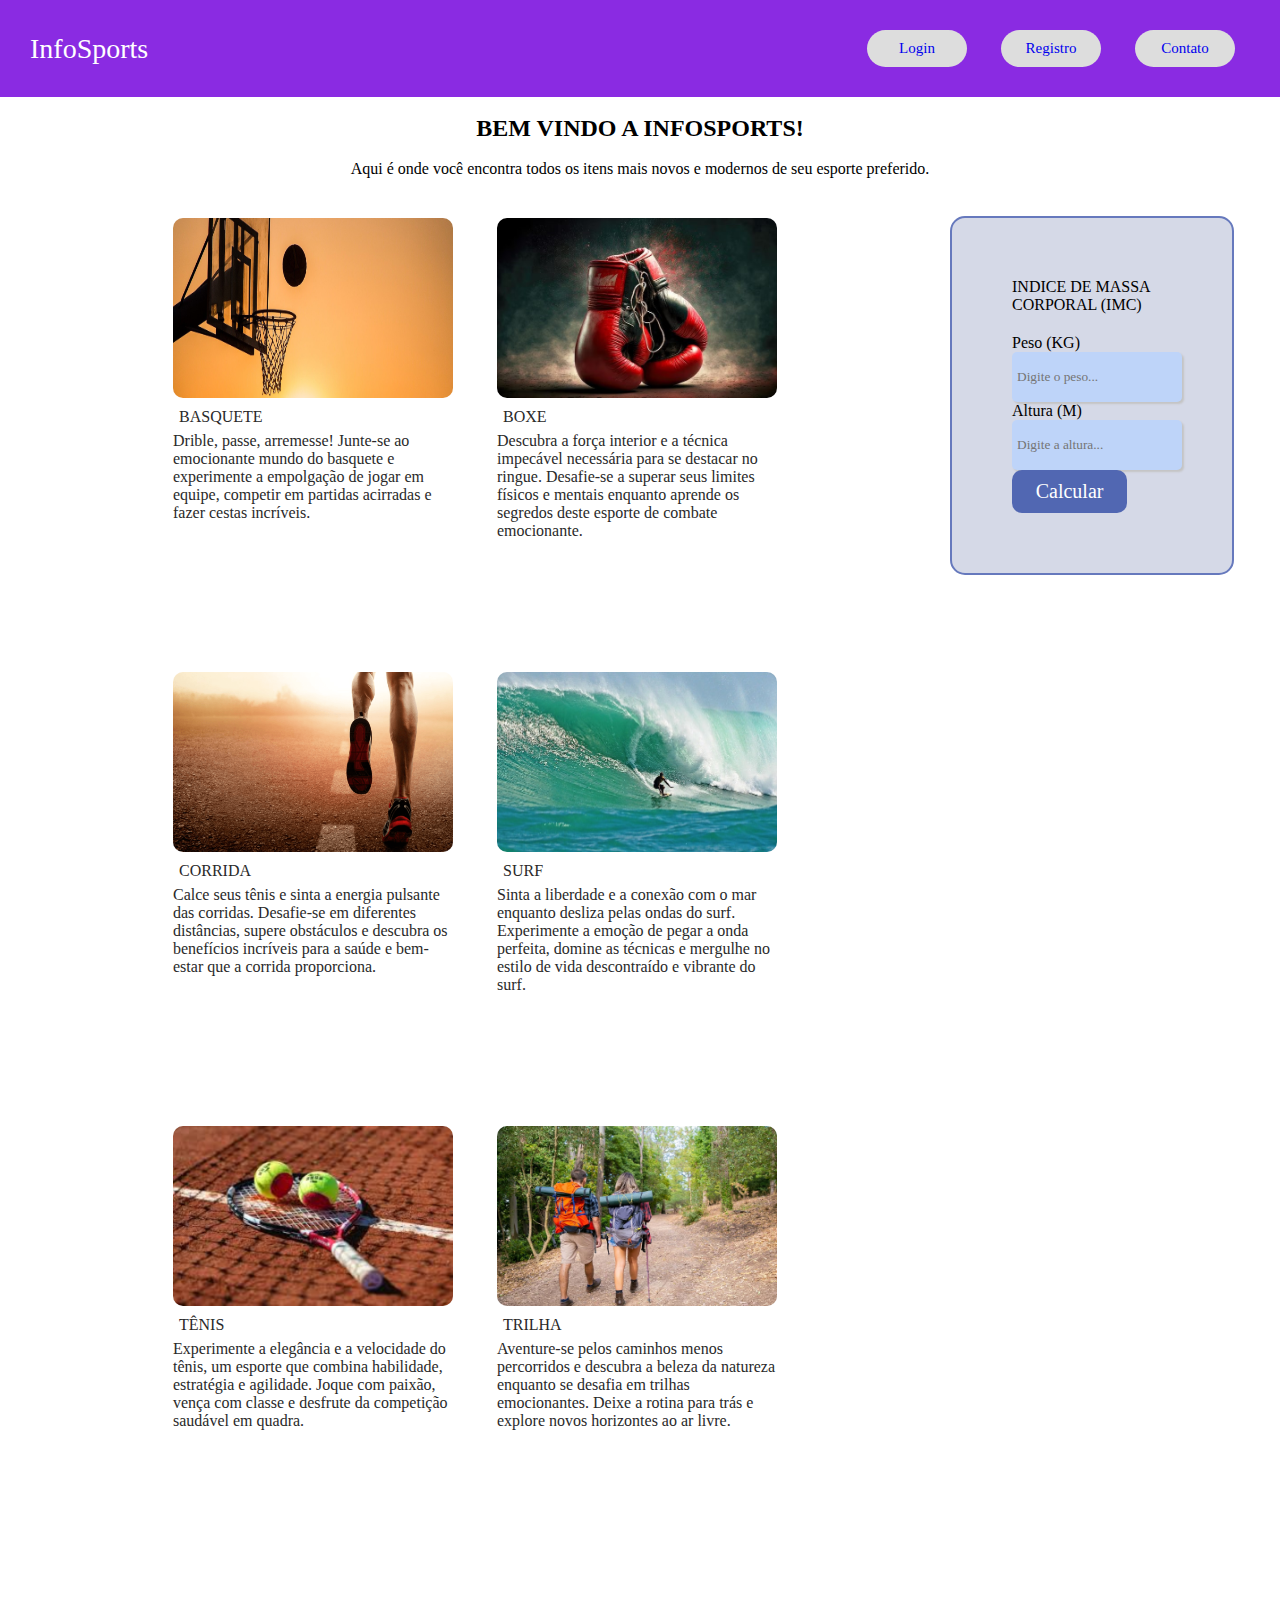
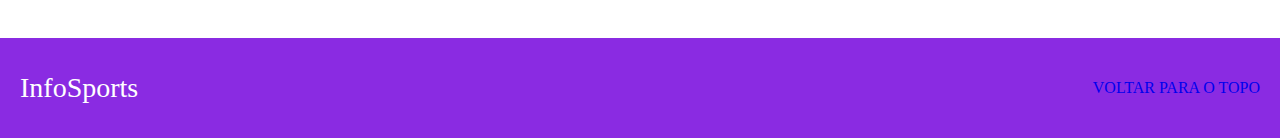
<file: index.html>
<!DOCTYPE html>
<html lang="pt=br">
<head>
    <meta charset="UTF-8">
    <meta name="viewport" content="width=device-width, initial-scale=1.0">
    <title>InfoSports</title>
    <link rel="stylesheet" href="./css/index.css">
</head>
<body>
    <header>
        <a class="titulo" href="index.html">InfoSports</a>
            <nav class="mainInitial">
                <button class="mainButton">
                    <a class="mainButtonText" href="./html/login.html">Login</a>
                </button>
                <button class="mainButton">
                    <a class="mainButtonText" href="./html/registro.html">Registro</a>
                </button>
                <button class="mainButton">
                    <a class="mainButtonText" href="./html/contato.html">Contato</a>
                </button>                       
            <nav>       
    </header>
    <div class="topNav">
        <br>
        <h2>BEM VINDO A INFOSPORTS!</h2>
        <br>
        <p>Aqui é onde você encontra todos os itens mais novos e modernos de seu esporte preferido.</p>
    </div>
    <br>
        <section class="gridCard" > 
            <div class="mainContent" >
                <div class="categoryCard">
                    <a class="pagLink" href="./html/basquete.html">
                        <div>
                            <img src="./imagens/basquete.png" class="mainCardImg" width="320px" height="180px">
                            <p class="mainCategoryCardTitle">BASQUETE</p>
                            <p class="mainCategoryCardDescripion">Drible, passe, arremesse! Junte-se ao emocionante mundo do basquete e experimente a empolgação de jogar em equipe, competir em partidas acirradas e fazer cestas incríveis.</p>
                        </div>
                    </a>
                </div>
                <br>
                <div class="categoryCard">
                    <a class="pagLink" href="./html/boxe.html">
                        <div>
                            <img src="./imagens/boxe.png" class="mainCardImg" width="320px" height="180px">
                            <p class="mainCategoryCardTitle">BOXE</p>
                            <p class="mainCategoryCardDescripion">Descubra a força interior e a técnica impecável necessária para se destacar no ringue. Desafie-se a superar seus limites  físicos e mentais enquanto aprende os segredos deste esporte de combate emocionante.</p>
                        </div>
                    </a>
                </div>
                <br>
                <div class="categoryCard">
                    <a class="pagLink" href="./html/corrida.html">
                        <div>
                            <img src="./imagens/corrida.png" class="mainCardImg" width="320px" height="180px">
                            <p class="mainCategoryCardTitle">CORRIDA</p>
                            <p class="mainCategoryCardDescripion">Calce seus tênis e sinta a energia pulsante das corridas. Desafie-se em diferentes distâncias, supere obstáculos e descubra os benefícios incríveis para a saúde e bem-estar que a corrida proporciona.</p>
                        </div>
                    </a>
                </div>
                <br>
                <div class="categoryCard">
                    <a class="pagLink" href="./html/surf.html">
                        <div>
                            <img src="./imagens/surf.png" class="mainCardImg" width="320px" height="180px">
                            <p class="mainCategoryCardTitle">SURF</p>
                            <p class="mainCategoryCardDescripion">Sinta a liberdade e a conexão com o mar enquanto desliza pelas ondas do surf. Experimente a emoção de pegar a onda perfeita, domine as técnicas e mergulhe no estilo de vida descontraído e vibrante do surf.</p>
                        </div>
                    </a>
                </div>
                <br>
                <div class="categoryCard">
                    <a class="pagLink" href="./html/tenis.html">
                        <div>
                            <img src="./imagens/tenis.png" class="mainCardImg" width="320px" height="180px">
                            <p class="mainCategoryCardTitle">TÊNIS</p>
                            <p class="mainCategoryCardDescripion">Experimente a elegância e a velocidade do tênis, um esporte que combina habilidade, estratégia e agilidade. Joque com paixão, vença com classe e desfrute da competição saudável em quadra.</p>
                        </div>
                    </a>
                </div>
                <br>
                <div class="categoryCard">
                    <a class="pagLink" href="./html/trilha.html">
                        <div>
                            <img src="./imagens/trilha.png" class="mainCardImg" width="320px" height="180px">
                            <p class="mainCategoryCardTitle">TRILHA</p>
                            <p class="mainCategoryCardDescripion">Aventure-se pelos caminhos menos percorridos e descubra a beleza da natureza enquanto se desafia em trilhas emocionantes. Deixe a rotina para trás e explore novos horizontes ao ar livre.</p>
                        </div>
                    </a>
                </div>
                <br>
                </div>
                <aside class="sideIMC" >
                    <div class="sideIMCContent">
                        <div class="IMC">
                            <p>INDICE DE MASSA CORPORAL (IMC)</p>
                            <div>
                                <label for="itext">Peso (KG)</label><br>
                                <input name="itext" id="itext" type="text" placeholder="Digite o peso..."><br>
                                <label for="itext">Altura (M)</label><br>
                                <input name="itext" id="itext" type="text" placeholder="Digite a altura..."><br>
                                <button class="btnCalcular" >Calcular</button>
                            </div>
                        </div>
                    </div>
                </aside>
        </section>  
    <footer>
        <div class="footer">
            <span>InfoSports</span>
            <a class="mainFooter" href="index.html">VOLTAR PARA O TOPO</a>
        </div>
    </footer>    
</body>
</html>
</file>
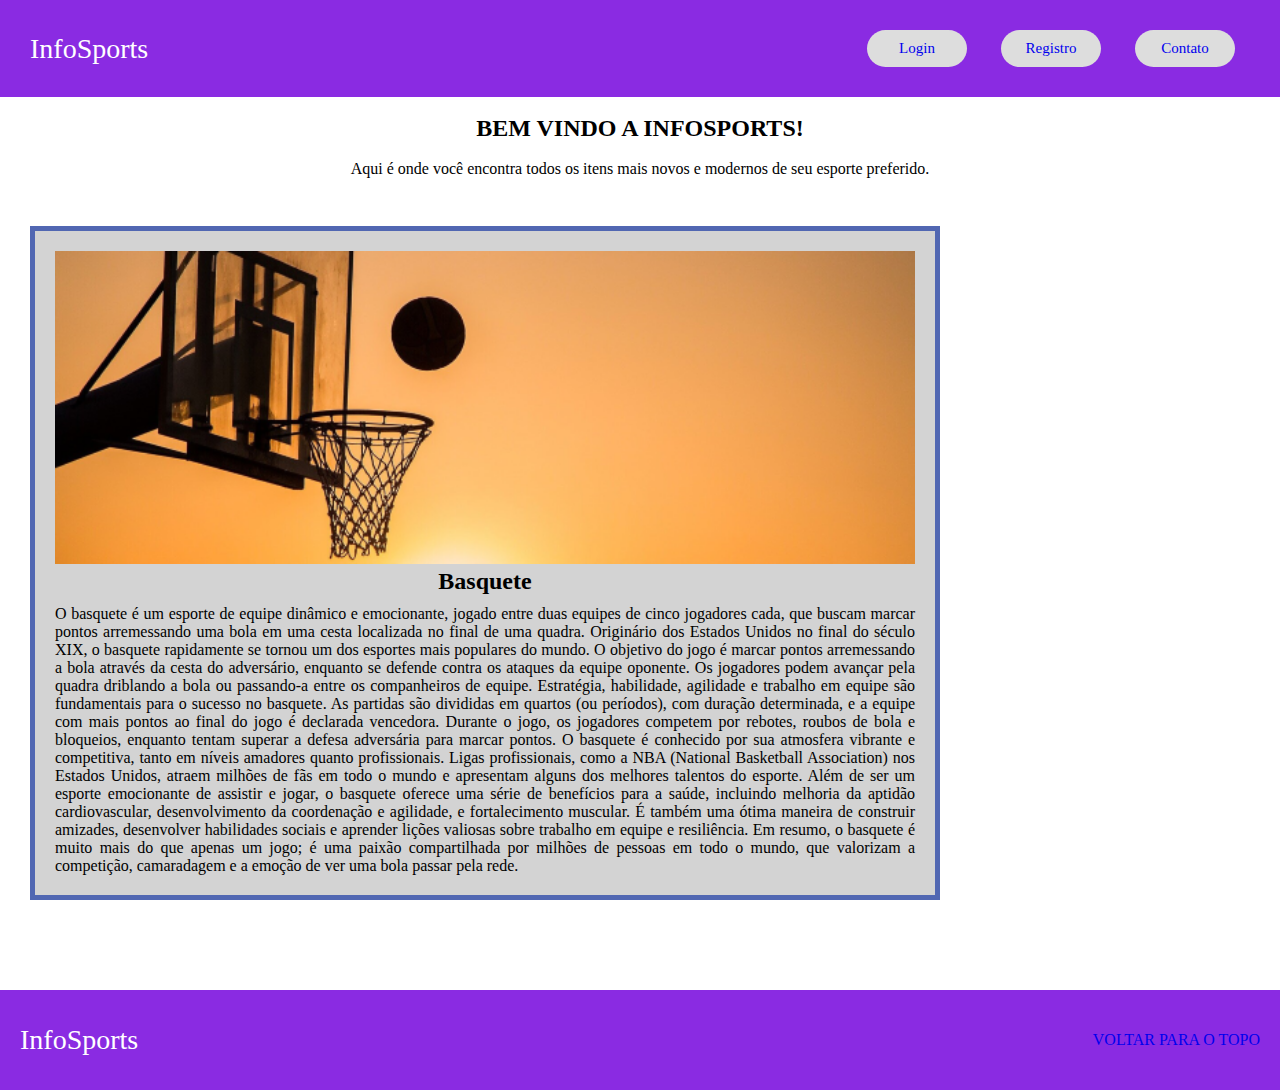
<file: html/basquete.html>
<!DOCTYPE html>
<html lang="pt-br">
<head>
    <meta charset="UTF-8">
    <meta name="viewport" content="width=device-width, initial-scale=1.0">
    <title>Basquete</title>
    <link rel="stylesheet" href="../css/paginas.css">
</head>
<body>
    <header>
        <a class="titulo" href="../index.html">InfoSports</a>
            <nav class="mainInitial">
                <button class="mainButton">
                    <a class="mainButtonText" href="login.html">Login</a>
                </button>
                <button class="mainButton">
                    <a class="mainButtonText" href="registro.html">Registro</a>
                </button>
                <button class="mainButton">
                    <a class="mainButtonText" href="contato.html">Contato</a>
                </button>                       
            </nav>       
    </header>  
    <div class="topNav">
        <br>
        <h2>BEM VINDO A INFOSPORTS!</h2>
        <br>
        <p>Aqui é onde você encontra todos os itens mais novos e modernos de seu esporte preferido.</p>
    </div>
    <br>
    <section class="gridCard">
        <div class="mainContent">
            <div class="categoryCard">
            <img src="../imagens/basquete.png" class="mainCardImg">
            <h1 class="mainCategoryCardTitle">Basquete</h1>
            <p class="mainCategoryCardDescripion" Align="justify">O basquete é um esporte de equipe dinâmico e emocionante, jogado entre duas equipes de cinco jogadores cada, que buscam marcar pontos arremessando uma bola em uma cesta localizada no final de uma quadra. Originário dos Estados Unidos no final do século XIX, o basquete rapidamente se tornou um dos esportes mais populares do mundo. O objetivo do jogo é marcar pontos arremessando a bola através da cesta do adversário, enquanto se defende contra os ataques da equipe oponente. Os jogadores podem avançar pela quadra driblando a bola ou passando-a entre os companheiros de equipe. Estratégia, habilidade, agilidade e trabalho em equipe são fundamentais para o sucesso no basquete. As partidas são divididas em quartos (ou períodos), com duração determinada, e a equipe com mais pontos ao final do jogo é declarada vencedora. Durante o jogo, os jogadores competem por rebotes, roubos de bola e bloqueios, enquanto tentam superar a defesa adversária para marcar pontos. O basquete é conhecido por sua atmosfera vibrante e competitiva, tanto em níveis amadores quanto profissionais. Ligas profissionais, como a NBA (National Basketball Association) nos Estados Unidos, atraem milhões de fãs em todo o mundo e apresentam alguns dos melhores talentos do esporte. Além de ser um esporte emocionante de assistir e jogar, o basquete oferece uma série de benefícios para a saúde, incluindo melhoria da aptidão cardiovascular, desenvolvimento da coordenação e agilidade, e fortalecimento muscular. É também uma ótima maneira de construir amizades, desenvolver habilidades sociais e aprender lições valiosas sobre trabalho em equipe e resiliência. Em resumo, o basquete é muito mais do que apenas um jogo; é uma paixão compartilhada por milhões de pessoas em todo o mundo, que valorizam a competição, camaradagem e a emoção de ver uma bola passar pela rede.</p>
            </div>
        </div>
    </section>
    <footer>
        <div class="footer">
            <span>InfoSports</span>
            <a class="mainFooter" href="basquete.html">VOLTAR PARA O TOPO</a>
        </div>
    </footer>
</body>
</html>
</file>
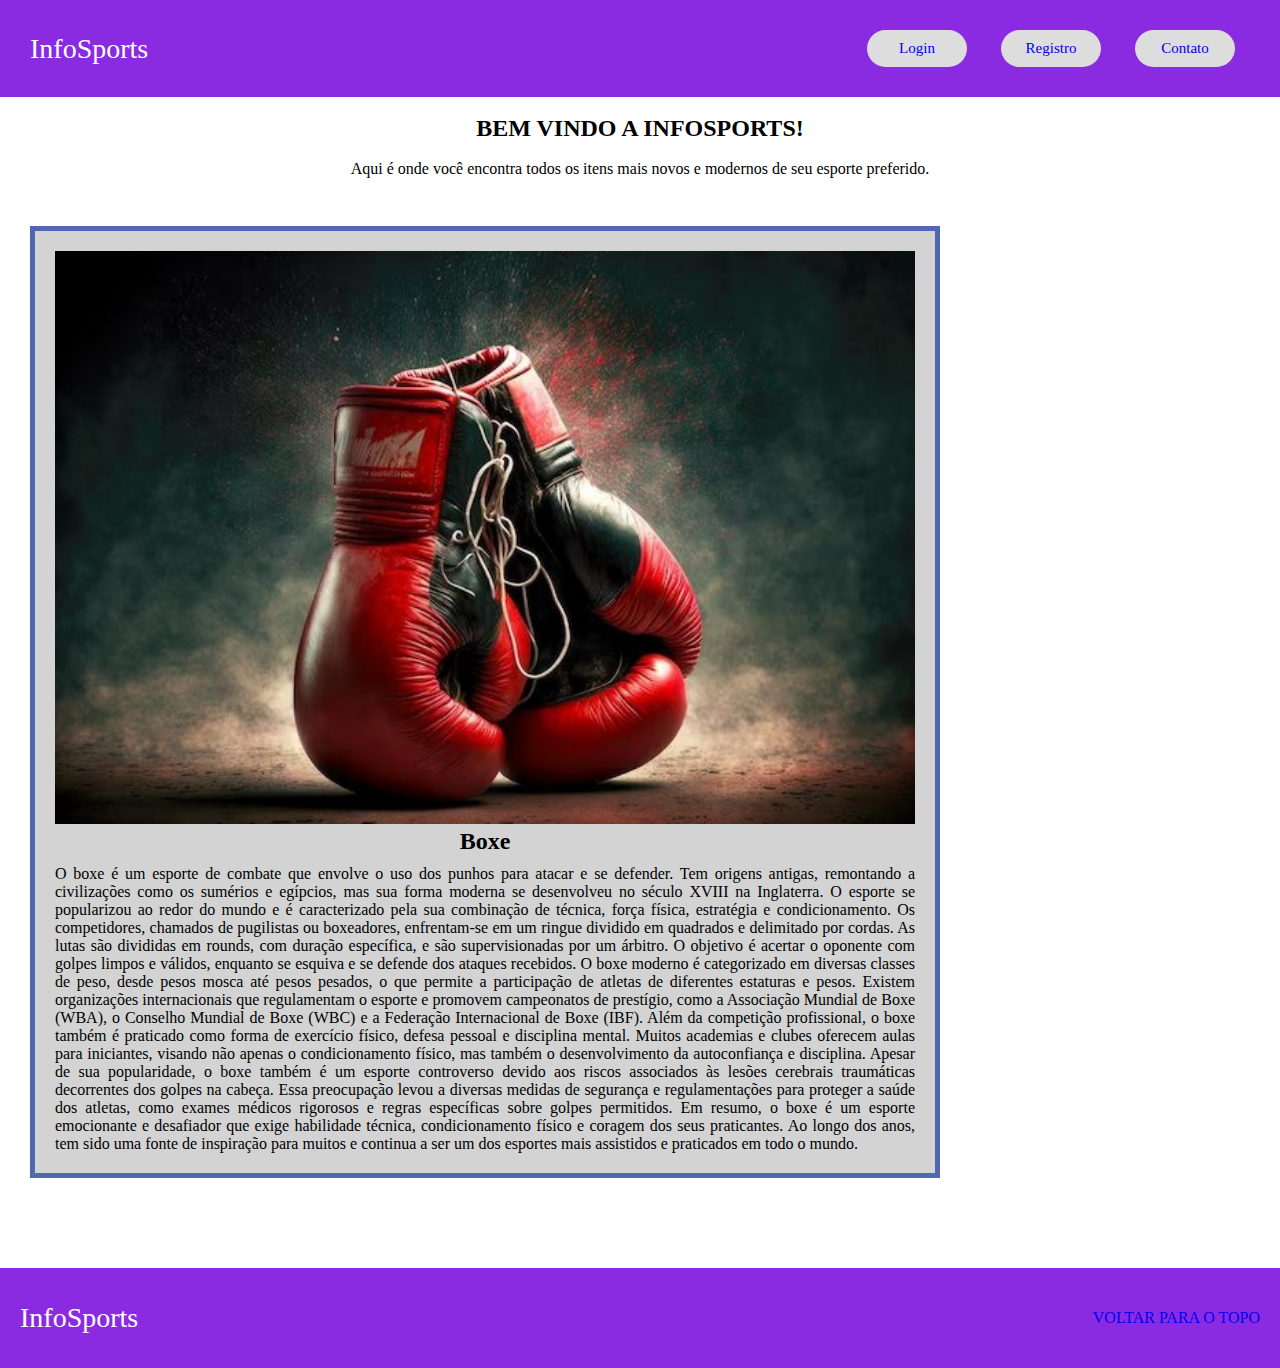
<file: html/boxe.html>
<!DOCTYPE html>
<html lang="pt-br">
<head>
    <meta charset="UTF-8">
    <meta name="viewport" content="width=device-width, initial-scale=1.0">
    <title>Boxe</title>
    <link rel="stylesheet" href="../css/paginas.css">
</head>
<body>
    <header>
        <a class="titulo" href="../index.html">InfoSports</a>
            <nav class="mainInitial">
                <button class="mainButton">
                    <a class="mainButtonText" href="login.html">Login</a>
                </button>
                <button class="mainButton">
                    <a class="mainButtonText" href="registro.html">Registro</a>
                </button>
                <button class="mainButton">
                    <a class="mainButtonText" href="contato.html">Contato</a>
                </button>                       
            </nav>       
    </header>  
    <div class="topNav">
        <br>
        <h2>BEM VINDO A INFOSPORTS!</h2>
        <br>
        <p>Aqui é onde você encontra todos os itens mais novos e modernos de seu esporte preferido.</p>
    </div>
    <br>
    <section class="gridCard">
        <div class="mainContent">
            <div class="categoryCard">
                <img src="../imagens/boxe.png" class="mainCardImg">
                <h1 class="mainCategoryCardTitle">Boxe</h1>
                <p class="mainCategoryCardDescripion" Align="justify">O boxe é um esporte de combate que envolve o uso dos punhos para atacar e se defender. Tem origens antigas, remontando a civilizações como os sumérios e egípcios, mas sua forma moderna se desenvolveu no século XVIII na Inglaterra. O esporte se popularizou ao redor do mundo e é caracterizado pela sua combinação de técnica, força física, estratégia e condicionamento. Os competidores, chamados de pugilistas ou boxeadores, enfrentam-se em um ringue dividido em quadrados e delimitado por cordas. As lutas são divididas em rounds, com duração específica, e são supervisionadas por um árbitro. O objetivo é acertar o oponente com golpes limpos e válidos, enquanto se esquiva e se defende dos ataques recebidos. O boxe moderno é categorizado em diversas classes de peso, desde pesos mosca até pesos pesados, o que permite a participação de atletas de diferentes estaturas e pesos. Existem organizações internacionais que regulamentam o esporte e promovem campeonatos de prestígio, como a Associação Mundial de Boxe (WBA), o Conselho Mundial de Boxe (WBC) e a Federação Internacional de Boxe (IBF). Além da competição profissional, o boxe também é praticado como forma de exercício físico, defesa pessoal e disciplina mental. Muitos academias e clubes oferecem aulas para iniciantes, visando não apenas o condicionamento físico, mas também o desenvolvimento da autoconfiança e disciplina. Apesar de sua popularidade, o boxe também é um esporte controverso devido aos riscos associados às lesões cerebrais traumáticas decorrentes dos golpes na cabeça. Essa preocupação levou a diversas medidas de segurança e regulamentações para proteger a saúde dos atletas, como exames médicos rigorosos e regras específicas sobre golpes permitidos. Em resumo, o boxe é um esporte emocionante e desafiador que exige habilidade técnica, condicionamento físico e coragem dos seus praticantes. Ao longo dos anos, tem sido uma fonte de inspiração para muitos e continua a ser um dos esportes mais assistidos e praticados em todo o mundo.</p>
            </div>
        </div>
    </section>
    <footer>
        <div class="footer">
            <span>InfoSports</span>
            <a class="mainFooter" href="boxe.html">VOLTAR PARA O TOPO</a>
        </div>
    </footer>
</body>
</html>
</file>
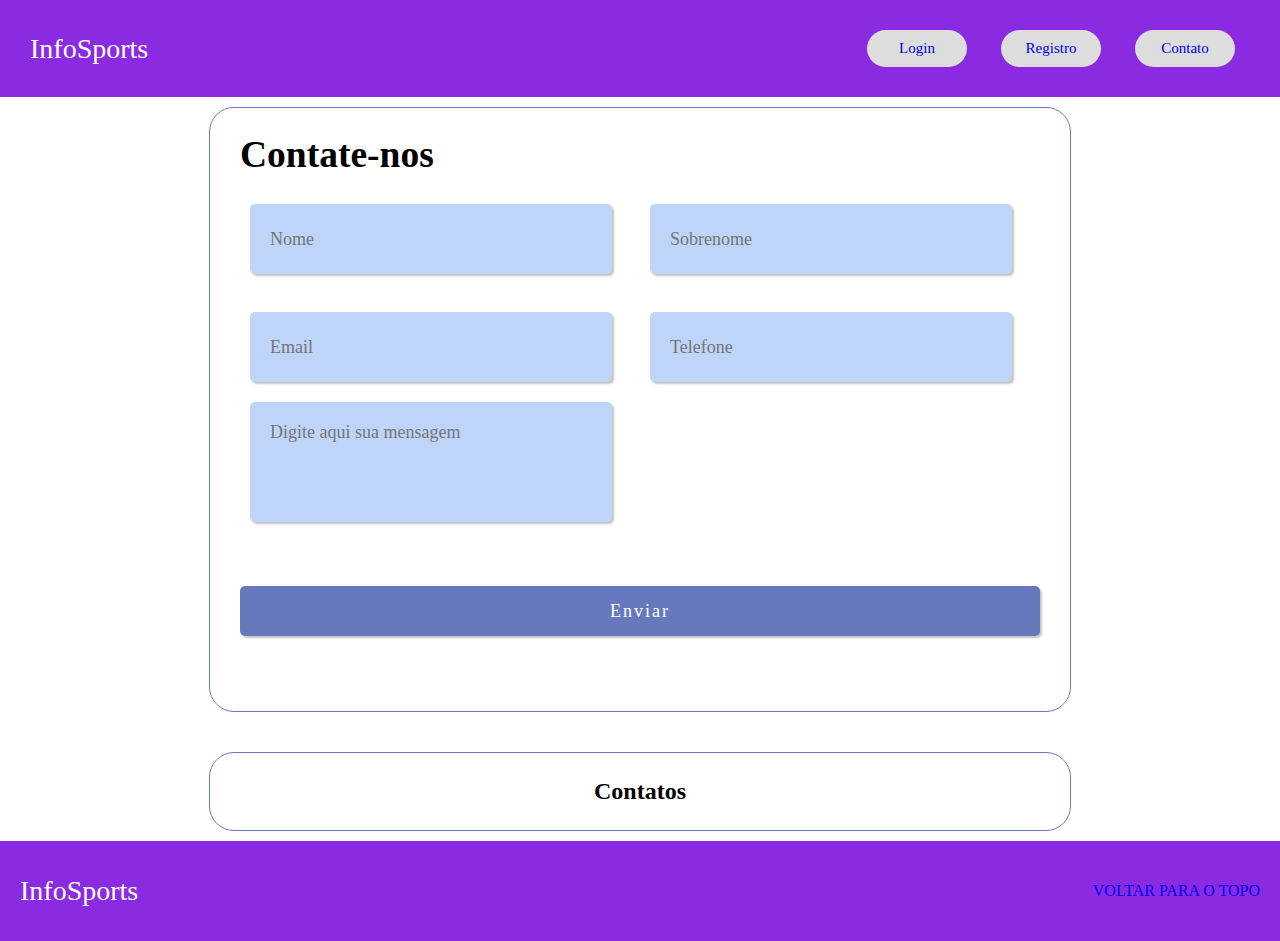
<file: html/contato.html>
<!DOCTYPE html>
<html lang="pt-br">
<head>
    <meta charset="UTF-8">
    <meta name="viewport" content="width=device-width, initial-scale=1.0">
    <title>Contato</title>
    <link rel="stylesheet" href="../css/contato.css">
</head>
<body>
    <header>
        <a class="titulo" href="../index.html">InfoSports</a>
            <nav class="mainInitial">
                <button class="mainButton">
                    <a class="mainButtonText" href="login.html">Login</a>
                </button>
                <button class="mainButton">
                    <a class="mainButtonText" href="registro.html">Registro</a>
                </button>
                <button class="mainButton">
                    <a class="mainButtonText" href="contato.html">Contato</a>
                </button>                       
            </nav>       
    </header>
    <div class="container-body">
        <div class="container">
            <div class="title">
                <h2>Contate-nos</h2>
            </div>
            <form action="">
                
                        <div class="campos">
                            <div class="input-box">
                                <label for="itext"></label><br>
                                <input name="itext" id="itext" type="text" placeholder="Nome">
                            </div>
                            <div class="input-box">
                                <label for="itext"></label><br>
                                <input name="itext" id="itext" type="text" placeholder="Sobrenome">
                            </div>
                            <div class="input-box">
                                <label for="itext"></label><br>
                                <input name="itext" id="itext" type="text" placeholder="Email">
                            </div>
                            <div class="input-box">
                                <label for="itext"></label><br>
                                <input name="itext" id="itext" type="text" placeholder="Telefone">
                            </div>
                            <div class="input-box">
                                <textarea name="message" placeholder="Digite aqui sua mensagem"></textarea>
                            </div>
                            <br>
                        </div>
                        <div class="button">
                            <button value="Enviar" class="btn-concluir" id="btnEnviar">Enviar</button>
                        </div>
            </form>
        </div>
        <section class="contacts">
            <h2>Contatos</h2>
        </section>
    </div>
    <footer>
        <div class="footer">
            <span>InfoSports</span>
            <a class="mainFooter" href="contato.html">VOLTAR PARA O TOPO</a>
        </div>
    </footer>
</body>
</html>
</file>
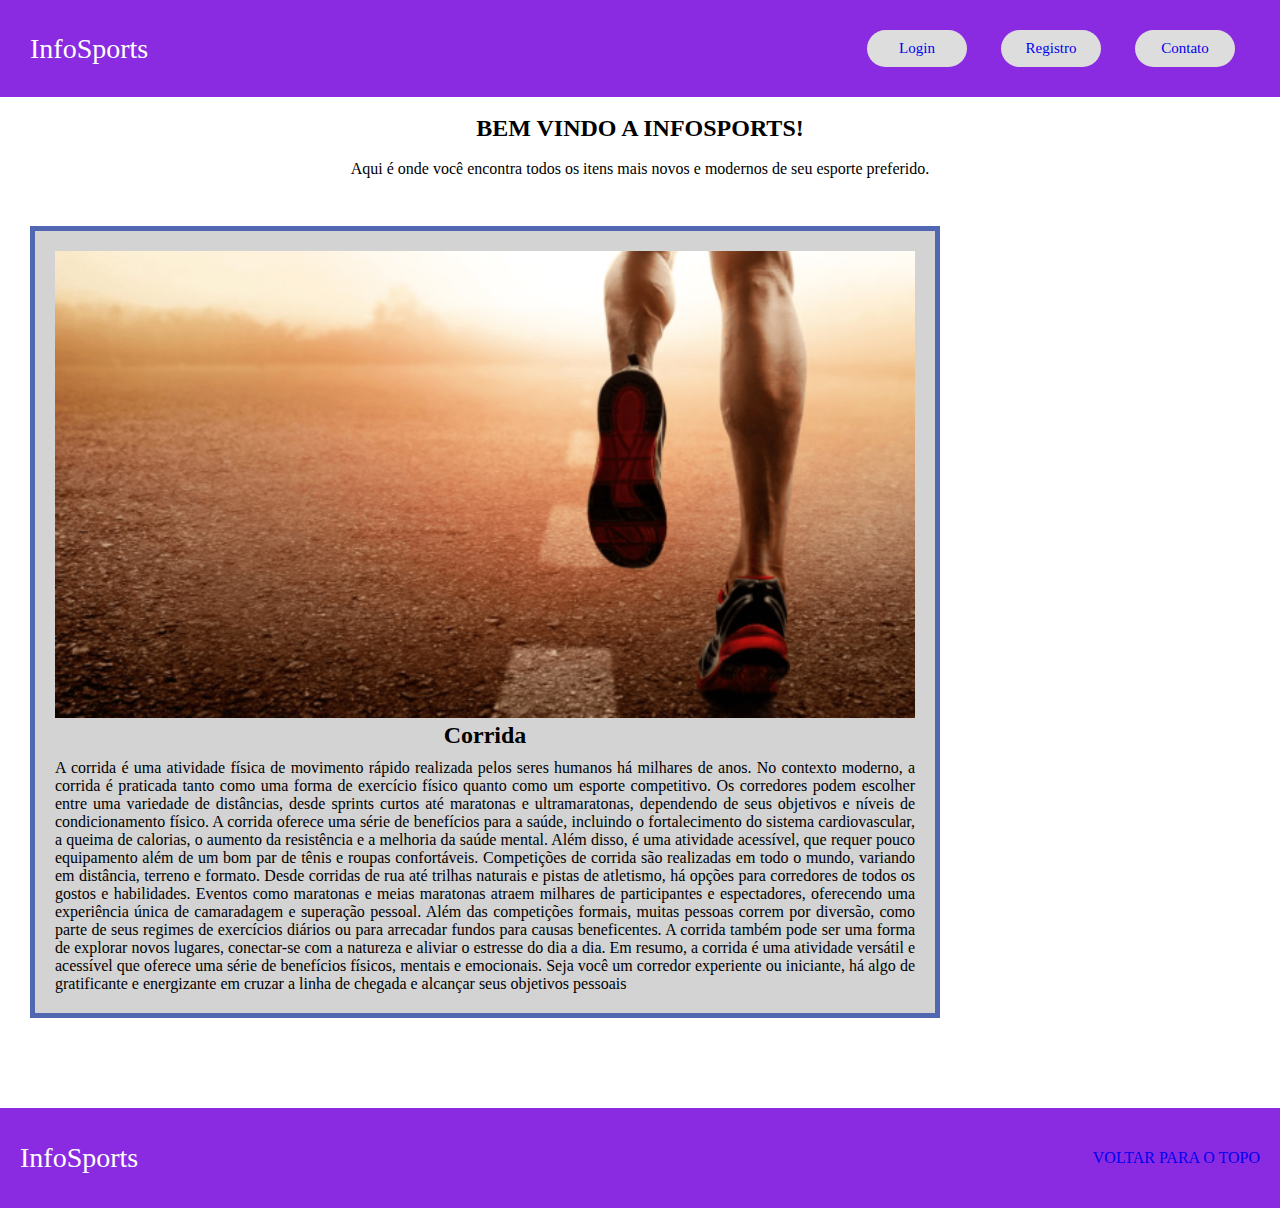
<file: html/corrida.html>
<!DOCTYPE html>
<html lang="pt-br">
<head>
    <meta charset="UTF-8">
    <meta name="viewport" content="width=device-width, initial-scale=1.0">
    <title>Corrida</title>
    <link rel="stylesheet" href="../css/paginas.css">
</head>
<body>
    <header>
        <a class="titulo" href="../index.html">InfoSports</a>
            <nav class="mainInitial">
                <button class="mainButton">
                    <a class="mainButtonText" href="login.html">Login</a>
                </button>
                <button class="mainButton">
                    <a class="mainButtonText" href="registro.html">Registro</a>
                </button>
                <button class="mainButton">
                    <a class="mainButtonText" href="contato.html">Contato</a>
                </button>                       
            </nav>       
    </header>  
    <div class="topNav">
        <br>
        <h2>BEM VINDO A INFOSPORTS!</h2>
        <br>
        <p>Aqui é onde você encontra todos os itens mais novos e modernos de seu esporte preferido.</p>
    </div>
    <br>
    <section class="gridCard">
        <div class="mainContent">
            <div class="categoryCard">
                <img src="../imagens/corrida.png" class="mainCardImg">
                <h1 class="mainCategoryCardTitle">Corrida</h1>
                <p class="mainCategoryCardDescripion" Align="justify">A corrida é uma atividade física de movimento rápido realizada pelos seres humanos há milhares de anos. No contexto moderno, a corrida é praticada tanto como uma forma de exercício físico quanto como um esporte competitivo. Os corredores podem escolher entre uma variedade de distâncias, desde sprints curtos até maratonas e ultramaratonas, dependendo de seus objetivos e níveis de condicionamento físico. A corrida oferece uma série de benefícios para a saúde, incluindo o fortalecimento do sistema cardiovascular, a queima de calorias, o aumento da resistência e a melhoria da saúde mental. Além disso, é uma atividade acessível, que requer pouco equipamento além de um bom par de tênis e roupas confortáveis. Competições de corrida são realizadas em todo o mundo, variando em distância, terreno e formato. Desde corridas de rua até trilhas naturais e pistas de atletismo, há opções para corredores de todos os gostos e habilidades. Eventos como maratonas e meias maratonas atraem milhares de participantes e espectadores, oferecendo uma experiência única de camaradagem e superação pessoal. Além das competições formais, muitas pessoas correm por diversão, como parte de seus regimes de exercícios diários ou para arrecadar fundos para causas beneficentes. A corrida também pode ser uma forma de explorar novos lugares, conectar-se com a natureza e aliviar o estresse do dia a dia. Em resumo, a corrida é uma atividade versátil e acessível que oferece uma série de benefícios físicos, mentais e emocionais. Seja você um corredor experiente ou iniciante, há algo de gratificante e energizante em cruzar a linha de chegada e alcançar seus objetivos pessoais</p>
            </div>
        </div>
    </section>
    <footer>
        <div class="footer">
            <span>InfoSports</span>
            <a class="mainFooter" href="corrida.html">VOLTAR PARA O TOPO</a>
        </div>
    </footer>
</body>
</html>
</file>
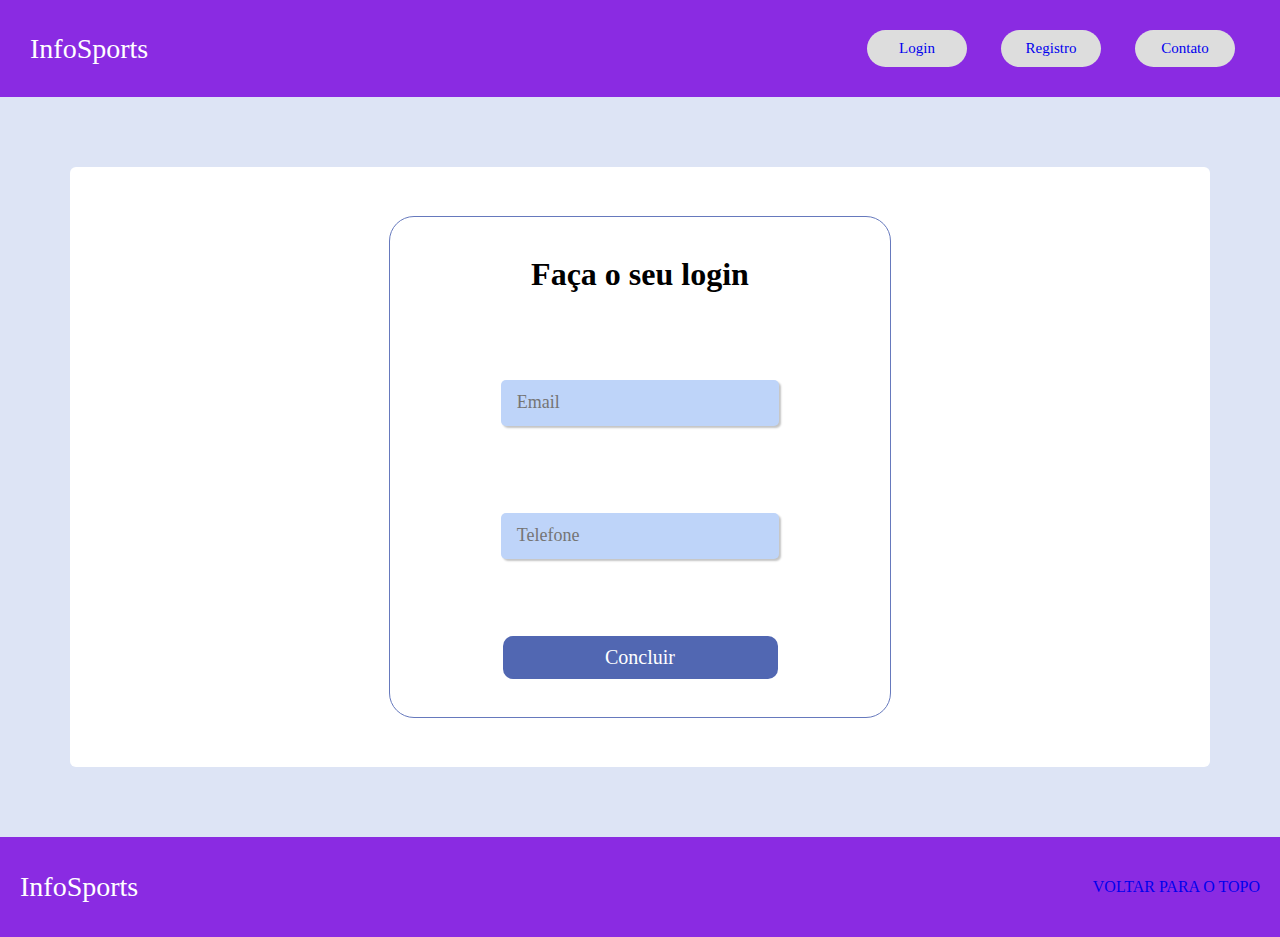
<file: html/login.html>
<!DOCTYPE html>
<html lang="pt-br">
<head>
    <meta charset="UTF-8">
    <meta name="viewport" content="width=device-width, initial-scale=1.0">
    <title>Login</title>
    <link rel="stylesheet" href="../css/login.css">
</head>
<body>
    <header>
        <a class="titulo" href="../index.html">InfoSports</a>
            <nav class="mainInitial">
                <button class="mainButton">
                    <a class="mainButtonText" href="login.html">Login</a>
                </button>
                <button class="mainButton">
                    <a class="mainButtonText" href="registro.html">Registro</a>
                </button>
                <button class="mainButton">
                    <a class="mainButtonText" href="contato.html">Contato</a>
                </button>                       
            </nav>       
    </header>   
    <section>
        <div class="login">
            <form action="">
                <h1><b>Faça o seu login</b></h1>
                <div class="email">
                    <label for="itext"></label>
                    <input name="itext" id="itext" type="text" placeholder="Email">
                </div>
                <div class="telefone">
                    <label for="itext"></label>
                    <input name="itext" id="itext" type="text" placeholder="Telefone">
                </div>
                <button class="btnConcluir">Concluir</button>
            </form>
        </div>
    </section>
    <footer>
        <div class="footer">
            <span>InfoSports</span>
            <a class="mainFooter" href="login.html">VOLTAR PARA O TOPO</a>
        </div>
    </footer>
</body>
</html>
</file>
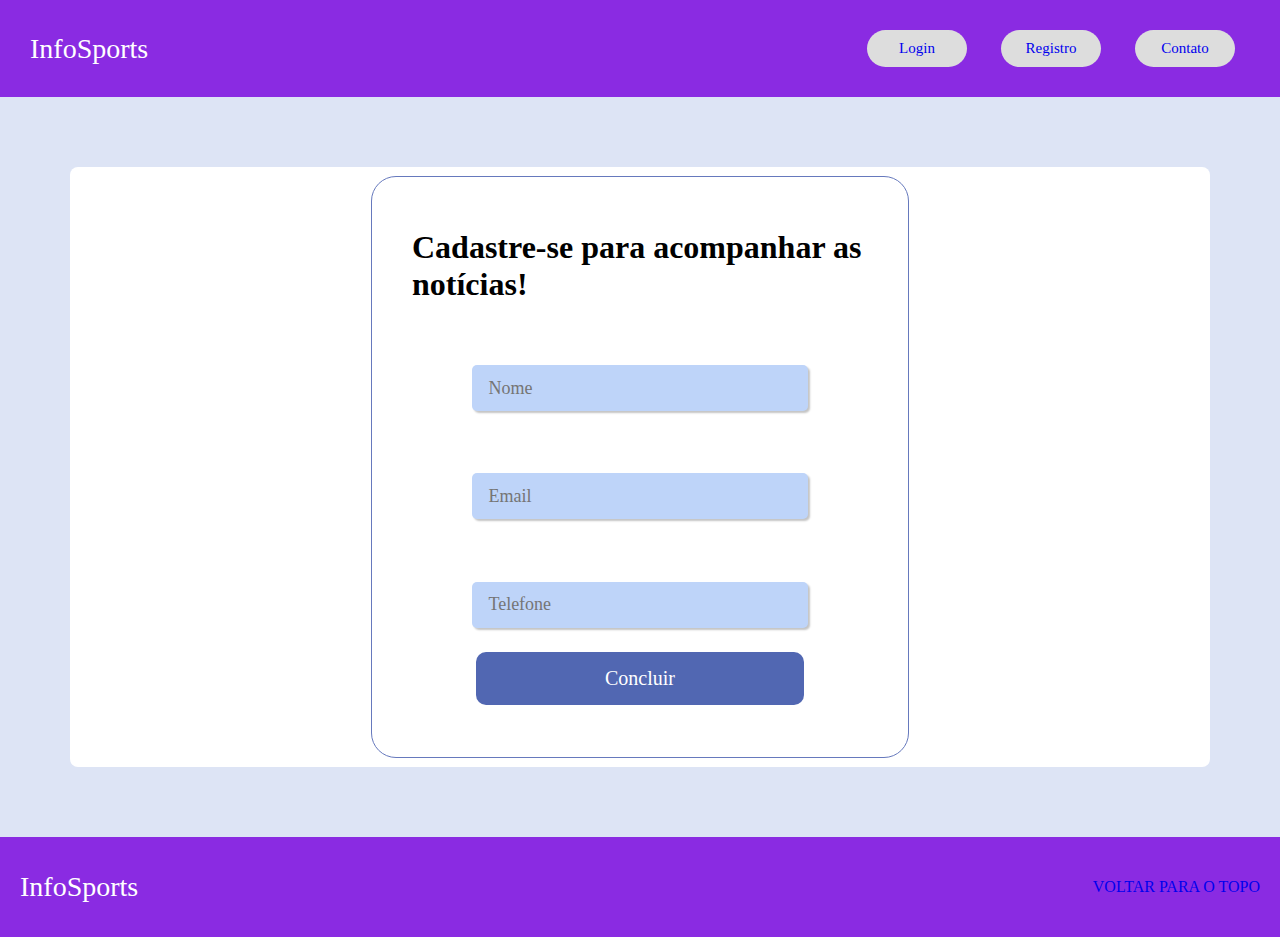
<file: html/registro.html>
<!DOCTYPE html>
<html lang="pt-br">
<head>
    <meta charset="UTF-8">
    <meta name="viewport" content="width=device-width, initial-scale=1.0">
    <title>Registro</title>
    <link rel="stylesheet" href="../css/registro.css">
</head>
<body>
    <header>
        <a class="titulo" href="../index.html">InfoSports</a>
            <nav class="mainInitial">
                <button class="mainButton">
                    <a class="mainButtonText" href="login.html">Login</a>
                </button>
                <button class="mainButton">
                    <a class="mainButtonText" href="registro.html">Registro</a>
                </button>
                <button class="mainButton">
                    <a class="mainButtonText" href="contato.html">Contato</a>
                </button>                       
            </nav>       
    </header>
    <section>
        <div class="registro">
            <form action="">
                <h1><b>Cadastre-se para acompanhar as notícias!</b></h1>
                <div class="nome">
                    <label for="itext"></label><br>
                    <input name="itext" id="itext" type="text" placeholder="Nome">
                </div>
                <div class="email">
                    <label for="itext"></label><br>
                    <input name="itext" id="itext" type="text" placeholder="Email">
                </div>
                <div class="telefone">
                    <label for="itext"></label><br>
                    <input name="itext" id="itext" type="text" placeholder="Telefone">
                </div>
                <button class="btnConcluir">Concluir</button>
            </form>
        </div>
    </section>
    <footer>
        <div class="footer">
            <span>InfoSports</span>
            <a class="mainFooter" href="registro.html">VOLTAR PARA O TOPO</a>
        </div>
    </footer>
</body>
</html>
</file>
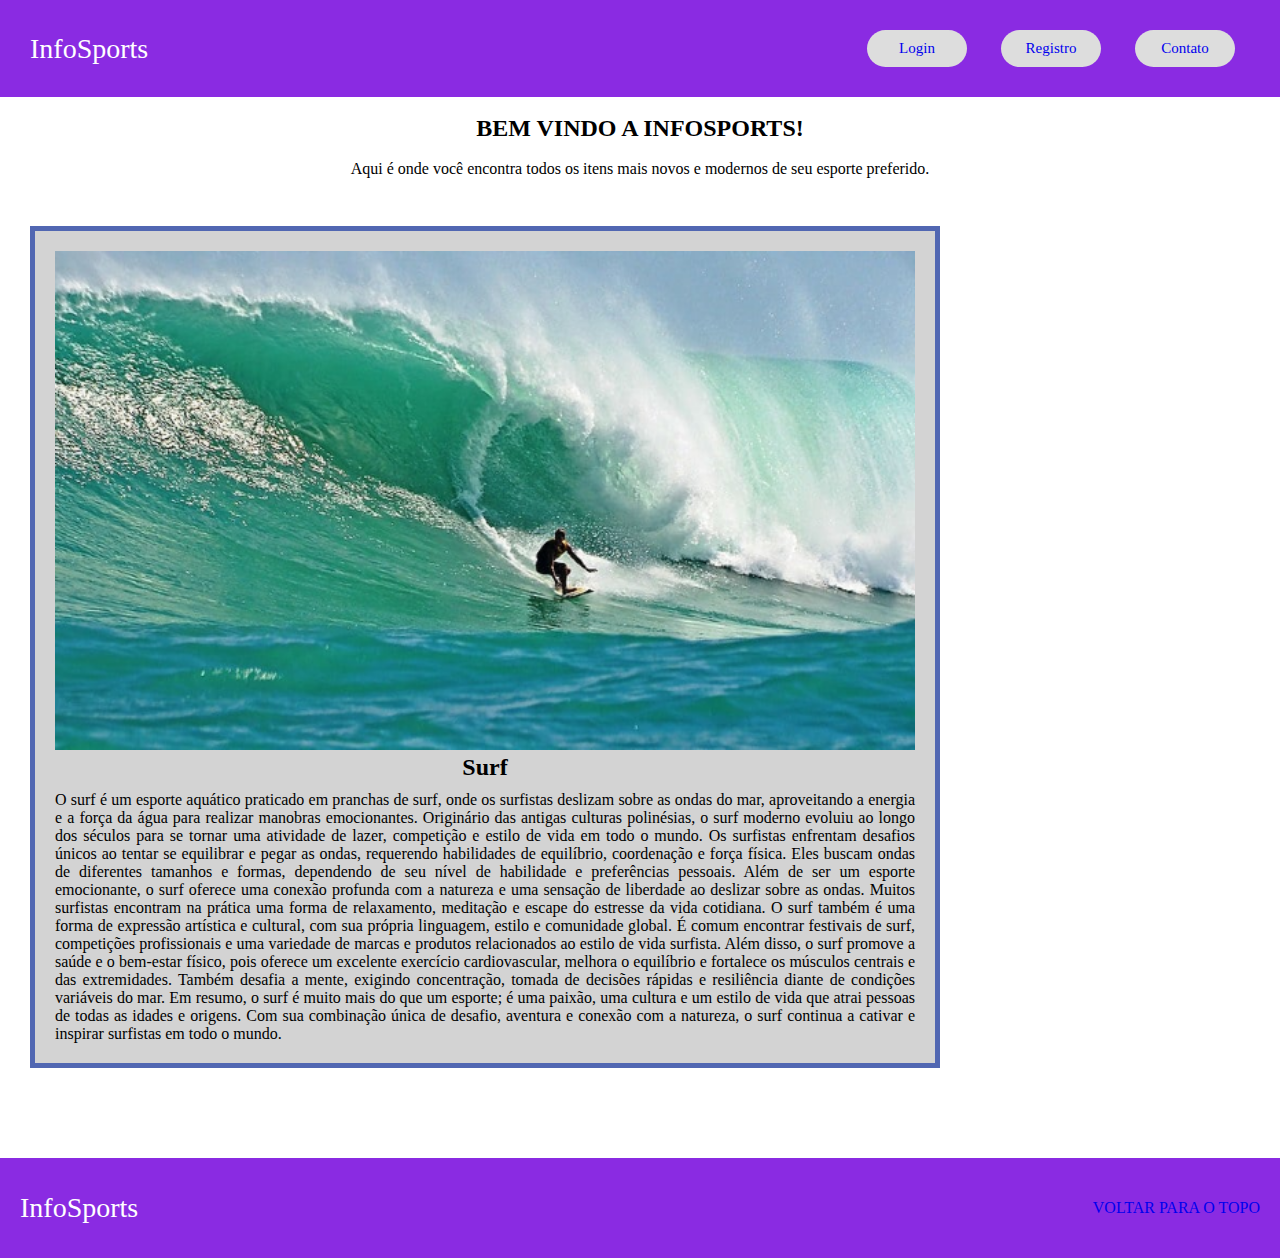
<file: html/surf.html>
<!DOCTYPE html>
<html lang="pt-br">
<head>
    <meta charset="UTF-8">
    <meta name="viewport" content="width=device-width, initial-scale=1.0">
    <title>Surf</title>
    <link rel="stylesheet" href="../css/paginas.css">
</head>
<body>
    <header>
        <a class="titulo" href="../index.html">InfoSports</a>
            <nav class="mainInitial">
                <button class="mainButton">
                    <a class="mainButtonText" href="login.html">Login</a>
                </button>
                <button class="mainButton">
                    <a class="mainButtonText" href="registro.html">Registro</a>
                </button>
                <button class="mainButton">
                    <a class="mainButtonText" href="contato.html">Contato</a>
                </button>                       
            </nav>       
    </header>  
    <div class="topNav">
        <br>
        <h2>BEM VINDO A INFOSPORTS!</h2>
        <br>
        <p>Aqui é onde você encontra todos os itens mais novos e modernos de seu esporte preferido.</p>
    </div>
    <br>
    <section class="gridCard">
        <div class="mainContent">
            <div class="categoryCard">
                <img src="../imagens/surf.png" class="mainCardImg">
                <h1 class="mainCategoryCardTitle">Surf</h1>
                <p class="mainCategoryCardDescripion" Align="justify">O surf é um esporte aquático praticado em pranchas de surf, onde os surfistas deslizam sobre as ondas do mar, aproveitando a energia e a força da água para realizar manobras emocionantes. Originário das antigas culturas polinésias, o surf moderno evoluiu ao longo dos séculos para se tornar uma atividade de lazer, competição e estilo de vida em todo o mundo. Os surfistas enfrentam desafios únicos ao tentar se equilibrar e pegar as ondas, requerendo habilidades de equilíbrio, coordenação e força física. Eles buscam ondas de diferentes tamanhos e formas, dependendo de seu nível de habilidade e preferências pessoais. Além de ser um esporte emocionante, o surf oferece uma conexão profunda com a natureza e uma sensação de liberdade ao deslizar sobre as ondas. Muitos surfistas encontram na prática uma forma de relaxamento, meditação e escape do estresse da vida cotidiana. O surf também é uma forma de expressão artística e cultural, com sua própria linguagem, estilo e comunidade global. É comum encontrar festivais de surf, competições profissionais e uma variedade de marcas e produtos relacionados ao estilo de vida surfista. Além disso, o surf promove a saúde e o bem-estar físico, pois oferece um excelente exercício cardiovascular, melhora o equilíbrio e fortalece os músculos centrais e das extremidades. Também desafia a mente, exigindo concentração, tomada de decisões rápidas e resiliência diante de condições variáveis do mar. Em resumo, o surf é muito mais do que um esporte; é uma paixão, uma cultura e um estilo de vida que atrai pessoas de todas as idades e origens. Com sua combinação única de desafio, aventura e conexão com a natureza, o surf continua a cativar e inspirar surfistas em todo o mundo.</p>
            </div>
        </div>
    </section>
    <footer>
        <div class="footer">
            <span>InfoSports</span>
            <a class="mainFooter" href="surf.html">VOLTAR PARA O TOPO</a>
        </div>
    </footer>
</body>
</html>
</file>
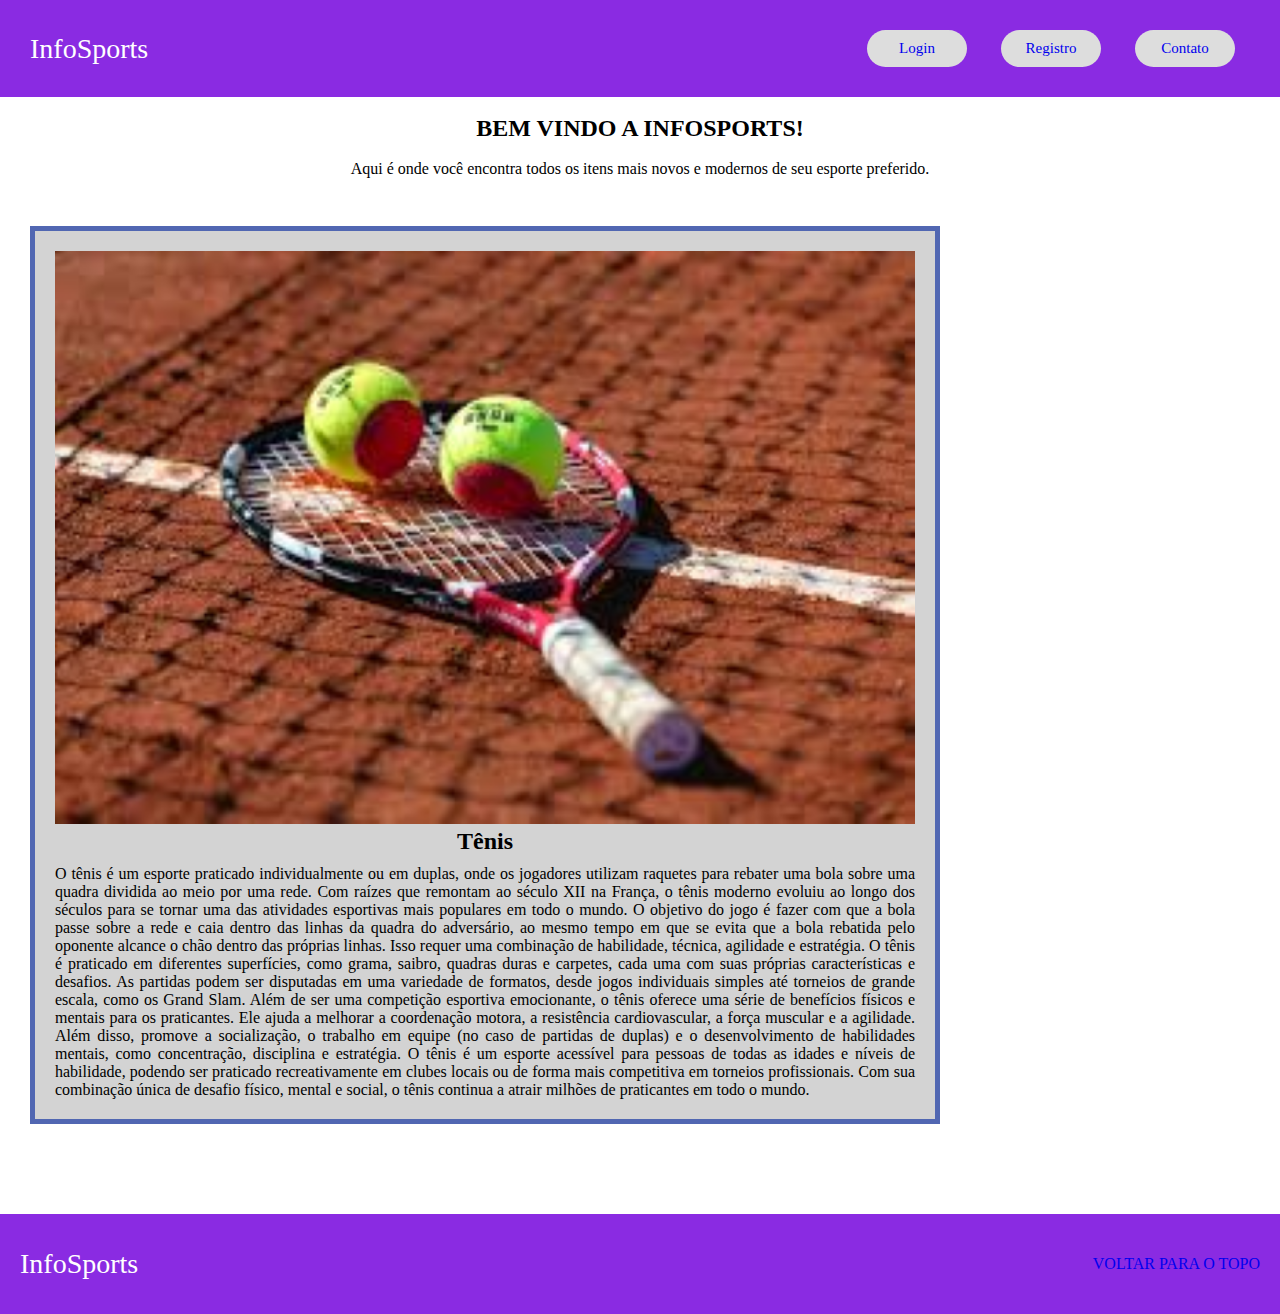
<file: html/tenis.html>
<!DOCTYPE html>
<html lang="pt-br">
<head>
    <meta charset="UTF-8">
    <meta name="viewport" content="width=device-width, initial-scale=1.0">
    <title>Tênis</title>
    <link rel="stylesheet" href="../css/paginas.css">
</head>
<body>
    <header>
        <a class="titulo" href="../index.html">InfoSports</a>
            <nav class="mainInitial">
                <button class="mainButton">
                    <a class="mainButtonText" href="login.html">Login</a>
                </button>
                <button class="mainButton">
                    <a class="mainButtonText" href="registro.html">Registro</a>
                </button>
                <button class="mainButton">
                    <a class="mainButtonText" href="contato.html">Contato</a>
                </button>                       
            </nav>       
    </header>  
    <div class="topNav">
        <br>
        <h2>BEM VINDO A INFOSPORTS!</h2>
        <br>
        <p>Aqui é onde você encontra todos os itens mais novos e modernos de seu esporte preferido.</p>
    </div>
    <br>
    <section class="gridCard">
        <div class="mainContent">
            <div class="categoryCard">
                <img src="../imagens/tenis.png" class="mainCardImg">
                <h1 class="mainCategoryCardTitle">Tênis</h1>
                <p class="mainCategoryCardDescripion" Align="justify">O tênis é um esporte praticado individualmente ou em duplas, onde os jogadores utilizam raquetes para rebater uma bola sobre uma quadra dividida ao meio por uma rede. Com raízes que remontam ao século XII na França, o tênis moderno evoluiu ao longo dos séculos para se tornar uma das atividades esportivas mais populares em todo o mundo. O objetivo do jogo é fazer com que a bola passe sobre a rede e caia dentro das linhas da quadra do adversário, ao mesmo tempo em que se evita que a bola rebatida pelo oponente alcance o chão dentro das próprias linhas. Isso requer uma combinação de habilidade, técnica, agilidade e estratégia. O tênis é praticado em diferentes superfícies, como grama, saibro, quadras duras e carpetes, cada uma com suas próprias características e desafios. As partidas podem ser disputadas em uma variedade de formatos, desde jogos individuais simples até torneios de grande escala, como os Grand Slam. Além de ser uma competição esportiva emocionante, o tênis oferece uma série de benefícios físicos e mentais para os praticantes. Ele ajuda a melhorar a coordenação motora, a resistência cardiovascular, a força muscular e a agilidade. Além disso, promove a socialização, o trabalho em equipe (no caso de partidas de duplas) e o desenvolvimento de habilidades mentais, como concentração, disciplina e estratégia. O tênis é um esporte acessível para pessoas de todas as idades e níveis de habilidade, podendo ser praticado recreativamente em clubes locais ou de forma mais competitiva em torneios profissionais. Com sua combinação única de desafio físico, mental e social, o tênis continua a atrair milhões de praticantes em todo o mundo.</p>
            </div>
        </div>
    </section>
    <footer>
        <div class="footer">
            <span>InfoSports</span>
            <a class="mainFooter" href="tenis.html">VOLTAR PARA O TOPO</a>
        </div>
    </footer>
</body>
</html>
</file>
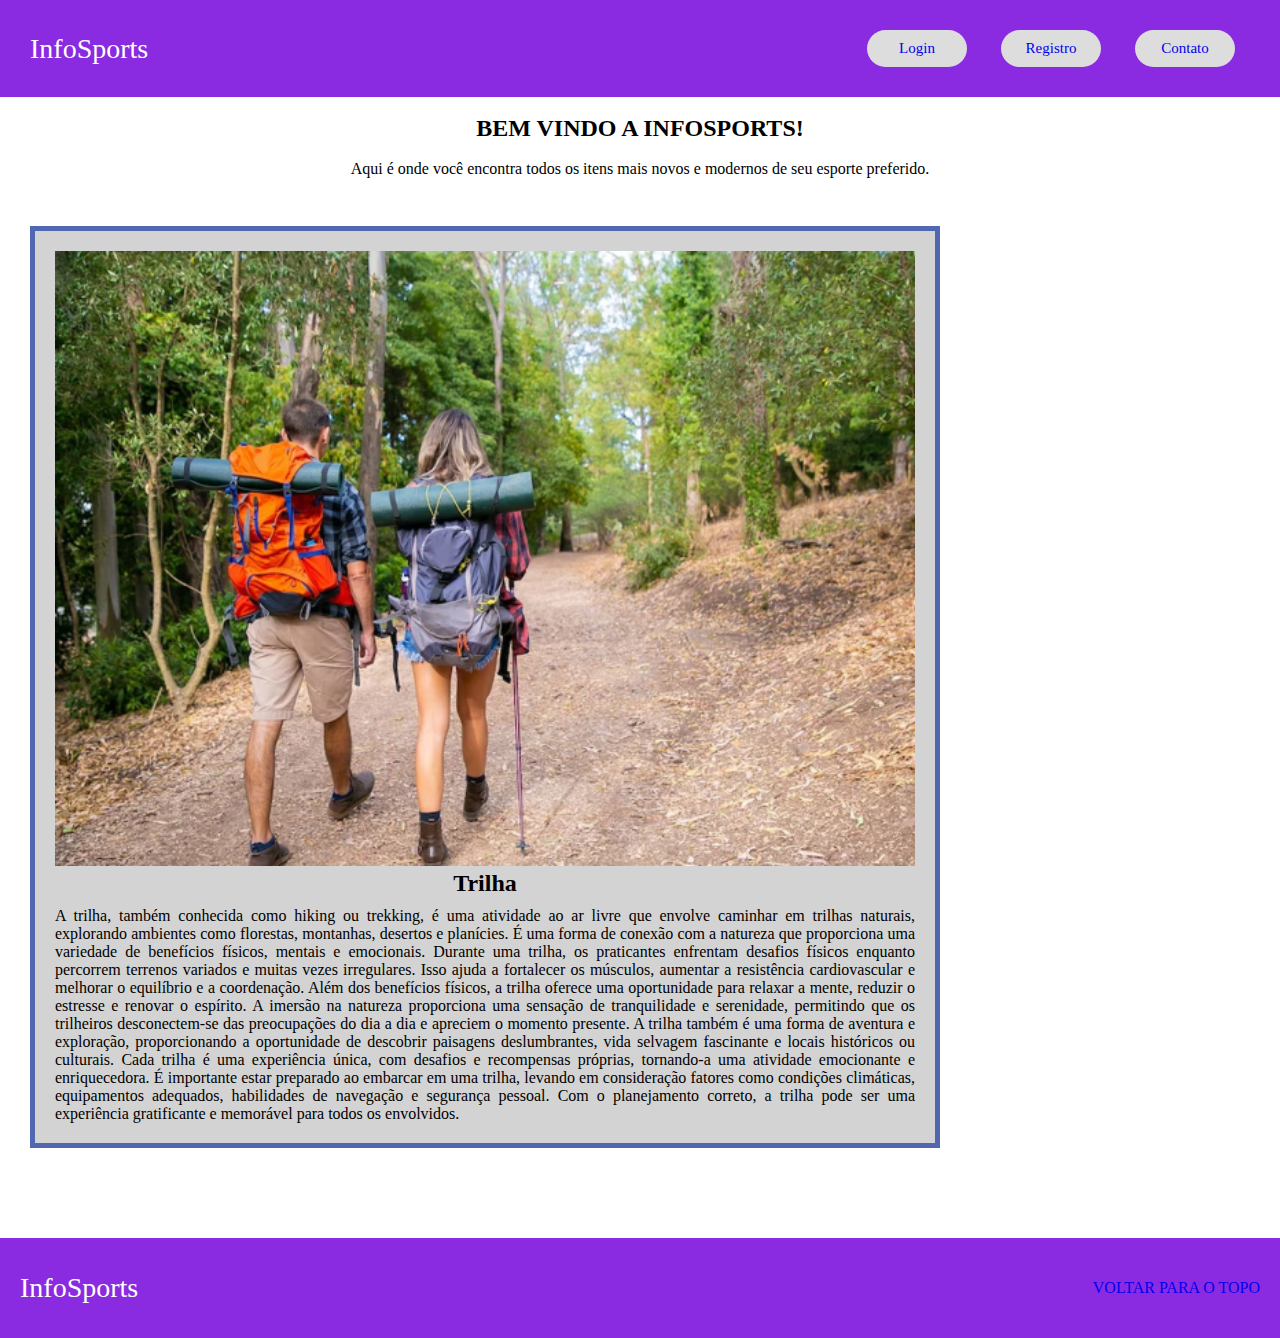
<file: html/trilha.html>
<!DOCTYPE html>
<html lang="pt-br">
<head>
    <meta charset="UTF-8">
    <meta name="viewport" content="width=device-width, initial-scale=1.0">
    <title>Trilha</title>
    <link rel="stylesheet" href="../css/paginas.css">
</head>
<body>
    <header>
        <a class="titulo" href="../index.html">InfoSports</a>
            <nav class="mainInitial">
                <button class="mainButton">
                    <a class="mainButtonText" href="login.html">Login</a>
                </button>
                <button class="mainButton">
                    <a class="mainButtonText" href="registro.html">Registro</a>
                </button>
                <button class="mainButton">
                    <a class="mainButtonText" href="contato.html">Contato</a>
                </button>                       
            </nav>       
    </header>  
    <div class="topNav">
        <br>
        <h2>BEM VINDO A INFOSPORTS!</h2>
        <br>
        <p>Aqui é onde você encontra todos os itens mais novos e modernos de seu esporte preferido.</p>
    </div>
    <br>
    <section class="gridCard">
        <div class="mainContent">
            <div class="categoryCard">
                <img src="../imagens/trilha.png" class="mainCardImg">
                <h1 class="mainCategoryCardTitle">Trilha</h1>
                <p class="mainCategoryCardDescripion" Align="justify">A trilha, também conhecida como hiking ou trekking, é uma atividade ao ar livre que envolve caminhar em trilhas naturais, explorando ambientes como florestas, montanhas, desertos e planícies. É uma forma de conexão com a natureza que proporciona uma variedade de benefícios físicos, mentais e emocionais. Durante uma trilha, os praticantes enfrentam desafios físicos enquanto percorrem terrenos variados e muitas vezes irregulares. Isso ajuda a fortalecer os músculos, aumentar a resistência cardiovascular e melhorar o equilíbrio e a coordenação. Além dos benefícios físicos, a trilha oferece uma oportunidade para relaxar a mente, reduzir o estresse e renovar o espírito. A imersão na natureza proporciona uma sensação de tranquilidade e serenidade, permitindo que os trilheiros desconectem-se das preocupações do dia a dia e apreciem o momento presente. A trilha também é uma forma de aventura e exploração, proporcionando a oportunidade de descobrir paisagens deslumbrantes, vida selvagem fascinante e locais históricos ou culturais. Cada trilha é uma experiência única, com desafios e recompensas próprias, tornando-a uma atividade emocionante e enriquecedora. É importante estar preparado ao embarcar em uma trilha, levando em consideração fatores como condições climáticas, equipamentos adequados, habilidades de navegação e segurança pessoal. Com o planejamento correto, a trilha pode ser uma experiência gratificante e memorável para todos os envolvidos.</p>
            </div>
        </div>
    </section>
    <footer>
        <div class="footer">
            <span>InfoSports</span>
            <a class="mainFooter" href="trilha.html">VOLTAR PARA O TOPO</a>
        </div>
    </footer>
</body>
</html>
</file>
<file: css/index.css>
*{
    margin: 0px;
    padding: 0px;
    font-family: Cambria, Cochin, Georgia, Times, 'Times New Roman', serif;
}

header {
    background: blueviolet;
    padding: 30px;
    display: flex;
    justify-content: space-between;
    align-items: center;
}

.mainInitial {
    align-items: center;
    display: inline-block;
}

.mainButtonText {
    display: inline;
    text-decoration: none;
}

.mainButton {
    border-radius: 25px;
    background-color: #ddd;
    border: none;
    color: black;
    padding: 10px 20px;
    text-align: center;
    display: inline-block;
    text-decoration: none;    
    cursor: pointer;
    font-size: 15px;
    width: 100px;
    margin: 0px 15px 0px 15px;
}

.titulo {
    color: white;
    font-size: 28px;
    display: inline-block;
    text-decoration: none;
}

.topNav {
    overflow: hidden;
    text-align: center;
}

.gridCard {
    display: grid;
    grid-template-columns: 3fr 1fr;
    grid-template-areas: "mainContent sideIMCContent";
    padding: 20px;
    flex: 1 0 auto;
    padding-bottom: 80px;
}

.mainContent {
    display: flex;
    flex-wrap: wrap;
    justify-content: center;
    gap: 20px;
    column-gap: 20px;
    grid-area: mainContent;
}

.categoryCard:hover {
    border-color: #86a0cc;
}

.mainCardImg {
    width: 100%;
    height: 180px;
    border-radius: 10px;
}

.pagLink {
    text-decoration: none;
    color: #292929;
}
.categoryCard {
    width: 280px;
    height: 430px;
    border: 2px solid transparent;
    border-radius: 10px;
    transition: 0.5s;
    cursor: pointer;
}

.mainCategoryCardTitle {
    font-family: Cambria, Cochin, Georgia, Times, 'Times New Roman', serif;
    padding: 6px;
}

.mainCategoryCardDescription {
    font-family: Cambria, Cochin, Georgia, Times, 'Times New Roman', serif;
    padding: 6px;
}
  
.sideIMCContent {
    background-color: #d5d9e7;
    color: black;
    padding: 50px;
    width: 180px;
    border: 2px solid #6679bd;
    border-radius: 15px;
    display: flex;
}

.IMC {
    display: flex;
    row-gap: 20px;
    background-color: #d5d9e7;
    flex-wrap: wrap;
    font-family: Cambria, Cochin, Georgia, Times, 'Times New Roman', serif;
    padding: 10px;
}

.btnCalcular {
    background-color: #5167b2;
    width: 72%;
    padding: 10px;
    cursor: pointer;
    border-radius: 10px;
    border: none;
    color: white;
    font-size: 20px;
}

.btnCalcular:hover {
    background-color: #86a0cc;
}

input {
    width: 100%;
    height: 40px;
    box-shadow: 2px 2px 2px rgb(196, 196, 196);
    border: none;
    border-radius: 5px;
    background-color: #bed4f9;
    padding: 5px;
}

.footer {
    background: blueviolet;
    display: flex;
    align-items: center;
    padding: 20px;
    box-sizing: border-box;
    height: 100px;
    justify-content: space-between;
}

.mainFooter {
    text-decoration: none;
}

span {
    color: white;
    font-size: 28px;
}

@media screen and (max-width: 600px) {
    .categoryCard {
      width: 100%;
    }
}

/* @media (max-width: 630px) {
    .gridCard {
        grid-template-areas:
            "mainContent"
            "sideIMCContent";
        display: flex;
        flex-direction: column;
        align-items: center;
        gap: 10px;
    }

    .footerAnchor {
        font-size: 19px;
    }
}

@media (max-width: 370px) {
    .sidebarContent {
        padding: 1px;
    }
} */
</file>
<file: css/paginas.css>
*{
    margin: 0px;
    padding: 0px;
    font-family: Cambria, Cochin, Georgia, Times, 'Times New Roman', serif;
}

header {
    background: blueviolet;
    padding: 30px;
    display: flex;
    justify-content: space-between;
    align-items: center;
}

.mainInitial {
    align-items: center;
    display: inline-block;
}

.mainButtonText {
    display: inline;
    text-decoration: none;
}

.mainButton {
    border-radius: 25px;
    background-color: #ddd;
    border: none;
    color: black;
    padding: 10px 20px;
    text-align: center;
    display: inline-block;
    text-decoration: none;    
    cursor: pointer;
    font-size: 15px;
    width: 100px;
    margin: 0px 15px 0px 15px;
}

.titulo {
    color: white;
    font-size: 28px;
    display: inline-block;
    text-decoration: none;
}

.topNav {
    overflow: hidden;
    text-align: center;
}

.container {
    width: 100%;
    margin: 0;
    padding: 0;
    box-sizing: border-box;
}

.content {
    padding: 20px;
}

.sectionTitle {
    font-size: 2rem;
    text-align: center;
    margin-bottom: 10px;
}

.sectionDescription {
    font-size: 1rem;
    text-align: center;
    margin-bottom: 20px;
}

.gridContainer {
    display: flex;
    flex-wrap: wrap;
    justify-content: center;
}

.gridCard {
    display: grid;
    grid-template-columns: 3fr 1fr;
    grid-template-areas: "mainContent sideIMCContent";
    padding: 20px;
    flex: 1 0 auto;
    padding-bottom: 80px;
}

.categoryCard{
    width: calc(100% - 20px);
    /* Ajuste a largura dos cards conforme necessário */
    margin: 10px;
    padding: 20px;
    background-color: lightgrey;
    border: 5px solid #5167b2;
    text-align: center;
    box-sizing: border-box;
}

.mainCardImg {
    width: 100%;
    height: auto;
}

.mainCategoryCardTitle {
    font-size: 1.5rem;
    margin-bottom: 10px;
}

.mainCategoryCardDescription {
    font-size: 1rem;
}

.footer {
    background: blueviolet;
    display: flex;
    align-items: center;
    padding: 20px;
    box-sizing: border-box;
    height: 100px;
    justify-content: space-between;
}

.mainFooter {
    text-decoration: none;
}
  
span {
    color: white;
    font-size: 28px;
}
</file>
<file: css/contato.css>
*{
    margin: 0px;
    padding: 0px;
    font-family: Cambria, Cochin, Georgia, Times, 'Times New Roman', serif;
}

body {
    background-color: rgb(221, 228, 245);
}

section {
    padding: 60px;
    display: flex;
    justify-content: center;
}

header {
    background: blueviolet;
    padding: 30px;
    display: flex;
    justify-content: space-between;
    align-items: center;
}

.mainInitial {
    align-items: center;
    display: inline-block;
}

.mainButtonText {
    display: inline;
    text-decoration: none;
}

.mainButton {
    border-radius: 25px;
    background-color: #ddd;
    border: none;
    color: black;
    padding: 10px 20px;
    text-align: center;
    display: inline-block;
    text-decoration: none;    
    cursor: pointer;
    font-size: 15px;
    width: 100px;
    margin: 0px 15px 0px 15px;
}

.titulo {
    color: white;
    font-size: 28px;
    display: inline-block;
    text-decoration: none;
}

.container-body {
    display: flex;
    height: 70%;
    justify-content: center;
    align-items: center;
    padding: 10px;
    background: #ffffff;
    flex-direction: column;
    row-gap: 40px;
}

.container {
    width: 100%;
    max-width: 800px;
    border-style: solid;
    background: #ffffff;
    padding: 25px 30px;
    border-radius: 25px;
    border-style: solid;
    border-width: 1px;
    border-color: #6679bd;
}

.container .title {
    font-size: 25px;
    position: relative;
}

.container form .campos {
    display: flex;
    flex-wrap: wrap;
}

form .campos .input-box {
    width: calc(100% / 2 - 20px);
    margin: 10px;
}

.campos .input-box input {
    height: 50px;
    width: 90%;
    box-shadow: 2px 2px 2px rgb(196, 196, 196);
    border: none;
    border-radius: 5px;
    background-color: #bed4f9;
}

input[type="text"],
input[type="telefone"],
input[type="email"],
textarea,
textarea::placeholder,
input::placeholder {
    font-size: large;
    padding: 10px;
}

.campos .input-box textarea {
    resize: none;
    height: 100px;
    width: 90%;
    box-shadow: 2px 2px 2px rgb(196, 196, 196);
    border: none;
    border-radius: 5px;
    background-color: #bed4f9;
}

form .button {
    height: 50px;
    margin: 50px 0;
}

form .button button {
    height: 100%;
    width: 100%;
    box-shadow: 2px 2px 2px rgb(196, 196, 196);
    border: none;
    border-radius: 5px;
    font-size: large;
    outline: none;
    color: #ffff;
    background: #6679bd;
    letter-spacing: 2px;
    font-weight: 500;
    cursor: pointer;
}

form .button button:hover {
    background-color: #86a0cc;
}

.contacts {
    width: 100%;
    max-width: 800px;
    border-style: solid;
    background: #ffffff;
    padding: 25px 30px;
    border-radius: 25px;
    border-style: solid;
    border-width: 1px;
    border-color: #6679bd;
    display: flex;
    flex-direction: column;
    row-gap: 30px;
    align-items: center;
}

.contact {
    display: flex;
    flex-direction: column;
    align-items: center;
    row-gap: 12px;
    background-color: #f2f2f2;
    padding: 20px;
    border-radius: 10px;
    box-shadow: 0 4px 8px rgba(0, 0, 0, 0.1);
    transition: transform 0.3s ease;
    cursor: pointer;
}

.contact:hover {
    transform: translateY(-5px);
}

.footer {
    background: blueviolet;
    display: flex;
    align-items: center;
    padding: 20px;
    box-sizing: border-box;
    height: 100px;
    justify-content: space-between;
}

.mainFooter {
    text-decoration: none;
}
  
span {
    color: white;
    font-size: 28px;
}
/* 
@media (max-width: 600px) {
    .container {
        max-width: 100%;
    }

    .contacts {
        max-width: 100%;
    }

    form .campos .input-box {
        width: 100%;
        margin-bottom: 15px;
    }

} */
</file>
<file: css/login.css>
*{
    margin: 0px;
    padding: 0px;
    font-family: Cambria, Cochin, Georgia, Times, 'Times New Roman', serif;
}

body {
    background-color: rgb(221, 228, 245);
}

section {
    padding: 70px;
    display: flex;
    justify-content: center;
}

header {
    background: blueviolet;
    padding: 30px;
    display: flex;
    justify-content: space-between;
    align-items: center;
}

.mainInitial {
    align-items: center;
    display: inline-block;
}

.mainButtonText {
    display: inline;
    text-decoration: none;
}

.mainButton {
    border-radius: 25px;
    background-color: #ddd;
    border: none;
    color: black;
    padding: 10px 20px;
    text-align: center;
    display: inline-block;
    text-decoration: none;    
    cursor: pointer;
    font-size: 15px;
    width: 100px;
    margin: 0px 15px 0px 15px;
}

.titulo {
    color: white;
    font-size: 28px;
    display: inline-block;
    text-decoration: none;
}

.login {
    display: flex;
    align-items: center;
    justify-content: center;
    flex-direction: column;
    background-color: #ffff;
    width: 100%;
    height: 600px;
    border-radius: 6px;
    gap: 30px;
    flex-wrap: wrap;
}
  
form {
    display: flex;
    flex-direction: row;
    justify-content: center;
    align-items: center;
    flex-wrap: wrap;
    border-radius: 25px;
    border-style: solid;
    border-width: 1px;
    border-color: #6679bd;
    height: 500px;
    width: 500px;
}

h1,
.email,
.telefone {
  display: flex;
  flex-direction: column;
  gap: 10px;
  width: 70%;
  align-items: center;
}

input {
  width: 75%;
  height: 30px;
  box-shadow: 2px 2px 2px rgb(196, 196, 196);
  border: none;
  border-radius: 5px;
  background-color: #bed4f9;
}

.btnConcluir {
    background-color: #5167b2;
    width: 55%;
    padding: 10px;
    cursor: pointer;
    border-radius: 10px;
    border: none;
    color: white;
    font-size: 20px;
}

.btnConcluir:hover {
    background-color: #86a0cc;
}

input[type="text"],
input[type="telefone"],
input[type="email"],
input::placeholder {
  font-size: large;
  padding: 8px;
}

.footer {
    background: blueviolet;
    display: flex;
    align-items: center;
    padding: 20px;
    box-sizing: border-box;
    height: 100px;
    justify-content: space-between;
}

.mainFooter {
    text-decoration: none;
}
  
span {
    color: white;
    font-size: 28px;
}
</file>
<file: css/registro.css>
*{
    margin: 0px;
    padding: 0px;
    font-family: Cambria, Cochin, Georgia, Times, 'Times New Roman', serif;
}

body {
    background-color: rgb(221, 228, 245);
}

section {
    padding: 70px;
    display: flex;
    justify-content: center;
}

header {
    background: blueviolet;
    padding: 30px;
    display: flex;
    justify-content: space-between;
    align-items: center;
}

.mainInitial {
    align-items: center;
    display: inline-block;
}

.mainButtonText {
    display: inline;
    text-decoration: none;
}

.mainButton {
    border-radius: 25px;
    background-color: #ddd;
    border: none;
    color: black;
    padding: 10px 20px;
    text-align: center;
    display: inline-block;
    text-decoration: none;    
    cursor: pointer;
    font-size: 15px;
    width: 100px;
    margin: 0px 15px 0px 15px;
}

.titulo {
    color: white;
    font-size: 28px;
    display: inline-block;
    text-decoration: none;
}

.registro {
    display: flex;
    align-items: center;
    justify-content: center;
    flex-direction: column;
    background-color: #ffff;
    width: 100%;
    height: 600px;
    border-radius: 8px;
    gap: 30px;
    flex-wrap: wrap;
}
  
form {
    width: 40%;
    display: flex;
    flex-direction: row;
    justify-content: center;
    align-items: center;
    flex-wrap: wrap;
    border-radius: 25px;
    border-style: solid;
    border-width: 1px;
    border-color: #6679bd;
    height: 500px;
    padding: 40px;
}

.nome,
.email,
.telefone {
  display: flex;
  flex-direction: column;
  gap: 10px;
  width: 100%;
  align-items: center;
}

input {
  width: 70%;
  height: 30px;
  box-shadow: 2px 2px 2px rgb(196, 196, 196);
  border: none;
  border-radius: 5px;
  background-color: #bed4f9;
}

.btnConcluir {
    background-color: #5167b2;
    width: 72%;
    padding: 15px;
    cursor: pointer;
    border-radius: 10px;
    border: none;
    color: white;
    font-size: 20px;
}

.btnConcluir:hover {
    background-color: #86a0cc;
}

input[type="text"],
input[type="telefone"],
input[type="email"],
input::placeholder {
  font-size: large;
  padding: 8px;
}

.footer {
    background: blueviolet;
    display: flex;
    align-items: center;
    padding: 20px;
    box-sizing: border-box;
    height: 100px;
    justify-content: space-between;
}

.mainFooter {
    text-decoration: none;
}
  
span {
    color: white;
    font-size: 28px;
}
</file>
